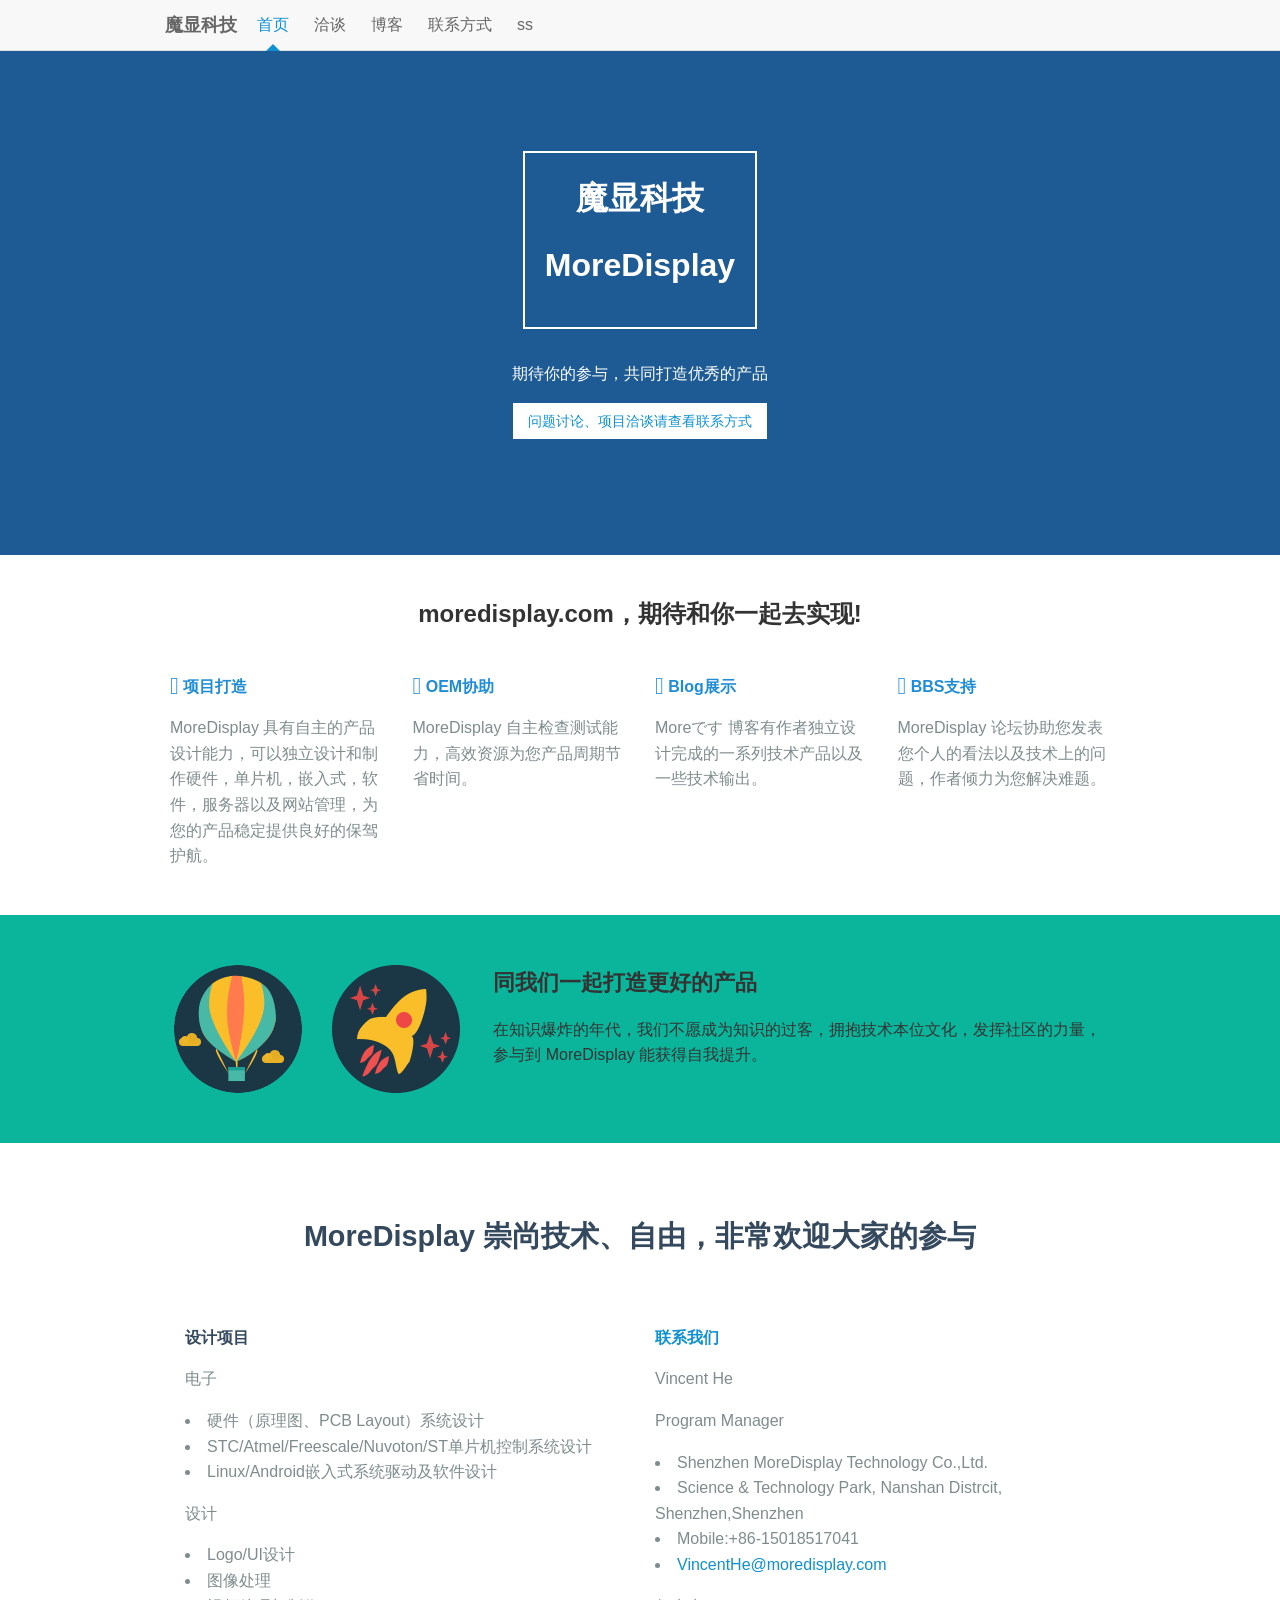
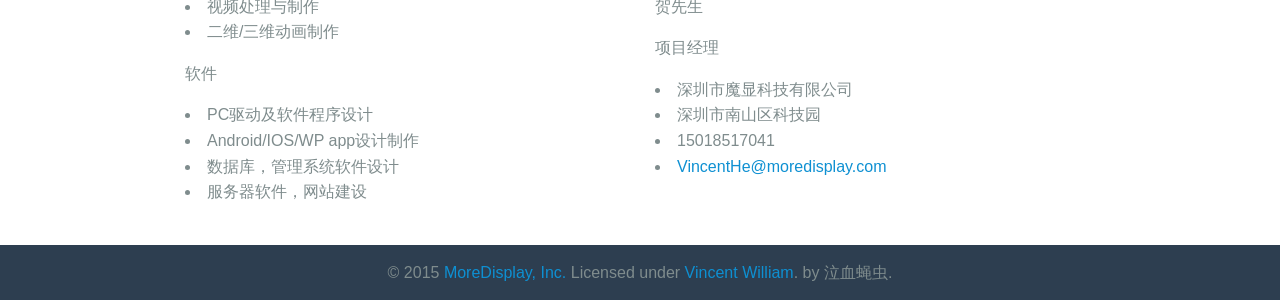
<file: index.html>
<!DOCTYPE html>
<html>
<head>
  <meta name="baidu-site-verification" content="HDoDBF51Xj" />
  <meta charset="UTF-8">
  <title>魔显科技 | MoreDisplay</title>
  <meta http-equiv="X-UA-Compatible" content="IE=edge">
  <meta name="viewport"
        content="width=device-width, initial-scale=1.0, minimum-scale=1.0, maximum-scale=1.0, user-scalable=no">
  <meta name="format-detection" content="telephone=no">
  <meta name="renderer" content="webkit">
  <meta http-equiv="Cache-Control" content="no-siteapp"/>
  <link rel="alternate icon" type="image/png" href="assets/i/logo.png">
  <link rel="stylesheet" href="assets/css/amazeui.min.css"/>
  
  <style>
    .get {
      background: #1E5B94;
      color: #fff;
      text-align: center;
      padding: 100px 0;
    }

    .get-title {
      font-size: 200%;
      border: 2px solid #fff;
      padding: 20px;
      display: inline-block;
    }

    .get-btn {
      background: #fff;
    }

    .detail {
      background: #fff;
    }

    .detail-h2 {
      text-align: center;
      font-size: 150%;
      margin: 40px 0;
    }

    .detail-h3 {
      color: #1f8dd6;
    }

    .detail-p {
      color: #7f8c8d;
    }

    .detail-mb {
      margin-bottom: 30px;
    }

    .hope {
      background: #0bb59b;
      padding: 50px 0;
    }

    .hope-img {
      text-align: center;
    }

    .hope-hr {
      border-color: #149C88;
    }

    .hope-title {
      font-size: 140%;
    }

    .about {
      background: #fff;
      padding: 40px 0;
      color: #7f8c8d;
    }

    .about-color {
      color: #34495e;
    }

    .about-title {
      font-size: 180%;
      padding: 30px 0 50px 0;
      text-align: center;
    }

    .footer p {
      color: #7f8c8d;
      margin: 0;
      padding: 15px 0;
      text-align: center;
      background: #2d3e50;
    }
  </style>
</head>
<body>
<header class="am-topbar am-topbar-fixed-top">
  <div class="am-container">
    <h1 class="am-topbar-brand">
      <a href="#">魔显科技</a>
    </h1>

    <button class="am-topbar-btn am-topbar-toggle am-btn am-btn-sm am-btn-secondary am-show-sm-only"
            data-am-collapse="{target: '#collapse-head'}"><span class="am-sr-only">导航切换</span> <span
        class="am-icon-bars"></span></button>

    <div class="am-collapse am-topbar-collapse" id="collapse-head">
      <ul class="am-nav am-nav-pills am-topbar-nav">
        <li class="am-active"><a href="#">首页</a></li>
        <li><a href="mailto:vincenthe@moredisplay.com">洽谈</a></li>
		<li><a href="/blog/">博客</a></li>
		<li><a href="#about">联系方式</a></li>
		<li><a href= "/ss">ss</a></li>
       <!-- <li class="am-dropdown" data-am-dropdown>
          <a class="am-dropdown-toggle" data-am-dropdown-toggle href="javascript:;">
            下拉菜单 <span class="am-icon-caret-down"></span>
          </a>
          <ul class="am-dropdown-content">
            <li class="am-dropdown-header">标题</li>
            <li><a href="#">1. 默认样式</a></li>
            <li><a href="#">2. 基础设置</a></li>
            <li><a href="#">3. 文字排版</a></li>
            <li><a href="#">4. 网格系统</a></li>
          </ul>
        </li> -->
      </ul>
    </div>
  </div>
</header>

<div class="get">
  <div class="am-g">
    <div class="am-u-lg-12">
      <h1 class="get-title"><p>魔显科技</p>
		<p>MoreDisplay</p></h1>
      <p>
        期待你的参与，共同打造优秀的产品
      </p>

      <p>
        <a href="#about" class="am-btn am-btn-sm get-btn">问题讨论、项目洽谈请查看联系方式</a>
      </p>
    </div>
  </div>
</div>

<div class="detail">
  <div class="am-g am-container">
    <div class="am-u-lg-12">
      <h2 class="detail-h2">moredisplay.com，期待和你一起去实现!</h2>

      <div class="am-g">
        <div class="am-u-lg-3 am-u-md-6 am-u-sm-12 detail-mb">

          <h3 class="detail-h3">
            <i class="am-icon-mobile am-icon-sm"></i>
            项目打造
          </h3>

          <p class="detail-p">
            MoreDisplay 具有自主的产品设计能力，可以独立设计和制作硬件，单片机，嵌入式，软件，服务器以及网站管理，为您的产品稳定提供良好的保驾护航。
          </p>
        </div>
        <div class="am-u-lg-3 am-u-md-6 am-u-sm-12 detail-mb">
          <h3 class="detail-h3">
            <i class="am-icon-cogs am-icon-sm"></i>
            OEM协助
          </h3>

          <p class="detail-p">
            MoreDisplay 自主检查测试能力，高效资源为您产品周期节省时间。
          </p>
        </div>
        <div class="am-u-lg-3 am-u-md-6 am-u-sm-12 detail-mb">
          <h3 class="detail-h3">
            <i class="am-icon-check-square-o am-icon-sm"></i>
            Blog展示
          </h3>

          <p class="detail-p">
            Moreです 博客有作者独立设计完成的一系列技术产品以及一些技术输出。
          </p>
        </div>
        <div class="am-u-lg-3 am-u-md-6 am-u-sm-12 detail-mb">
          <h3 class="detail-h3">
            <i class="am-icon-send-o am-icon-sm"></i>
            BBS支持
          </h3>

          <p class="detail-p">
            MoreDisplay 论坛协助您发表您个人的看法以及技术上的问题，作者倾力为您解决难题。
          </p>
        </div>
      </div>
    </div>
  </div>
</div>

<div class="hope">
  <div class="am-g am-container">
    <div class="am-u-lg-4 am-u-md-6 am-u-sm-12 hope-img">
      <img src="assets/i/examples/landing.png" alt="" data-am-scrollspy="{animation:'slide-left', repeat: false}">
      <hr class="am-article-divider am-show-sm-only hope-hr">
    </div>
    <div class="am-u-lg-8 am-u-md-6 am-u-sm-12">
      <h2 class="hope-title">同我们一起打造更好的产品</h2>

      <p>
        在知识爆炸的年代，我们不愿成为知识的过客，拥抱技术本位文化，发挥社区的力量，参与到 MoreDisplay 能获得自我提升。
      </p>
    </div>
  </div>
</div>
<section id = "about">
<div class="about">
  <div class="am-g am-container">
    <div class="am-u-lg-12">
      <h2 class="about-title about-color">MoreDisplay 崇尚技术、自由，非常欢迎大家的参与</h2>

        <div class="am-u-lg-6 am-u-md-4 am-u-sm-12">
          <h4 class="about-color">设计项目</h4>

          <p>电子</p>
		  
		  <li>硬件（原理图、PCB Layout）系统设计</li>
		  <li>STC/Atmel/Freescale/Nuvoton/ST单片机控制系统设计</li>
		  <li>Linux/Android嵌入式系统驱动及软件设计</li>
		  
		  <p>设计</p>
		  <li>Logo/UI设计</li>
		  <li>图像处理</li>
		  <li>视频处理与制作</li>
		  <li>二维/三维动画制作</li>
		  
		  <p>软件</p>
		  <li>PC驱动及软件程序设计</li>
		  <li>Android/IOS/WP app设计制作</li>
		  <li>数据库，管理系统软件设计</li>
		  <li>服务器软件，网站建设</li>
		  
		</div>
			
		 <div class="am-u-lg-6 am-u-md-8 am-u-sm-12">
          <h4 class="about-color"><a href = "mailto:vincenthe@moredisplay.com">联系我们</a></h4>

          <p> Vincent He</p>   
		  <p>Program Manager</p>
		  <li>Shenzhen MoreDisplay Technology Co.,Ltd.</li>
		  <li>Science & Technology Park, Nanshan Distrcit, Shenzhen,Shenzhen</li>
		  <li>Mobile:+86-15018517041</li>
		  <li><a href = "mailto:vincenthe@moredisplay.com">VincentHe@moredisplay.com</a></li>
		  <p>贺先生</p>      
		  <p>项目经理</p>
		  <li>深圳市魔显科技有限公司</li>
		  <li>深圳市南山区科技园</li>
		  <li>15018517041</li>
		  <li><a href = "mailto:vincenthe@moredisplay.com">VincentHe@moredisplay.com</a></li>
</p>
        </div>
      </div>
    </div>
  </div>
</div>

</section>

<footer class="footer">
  <p>© 2015 <a href="http://www.moredisplay.com" target="_blank">MoreDisplay, Inc.</a> Licensed under <a href = "/blog/"
       target="_blank">Vincent William</a>. by 泣血蝇虫.</p>
</footer>

<!--[if lt IE 9]>
<script src="http://libs.baidu.com/jquery/1.11.1/jquery.min.js"></script>
<script src="http://cdn.staticfile.org/modernizr/2.8.3/modernizr.js"></script>
<script src="assets/js/polyfill/rem.min.js"></script>
<script src="assets/js/polyfill/respond.min.js"></script>
<script src="assets/js/amazeui.legacy.js"></script>
<![endif]-->

<!--[if (gte IE 9)|!(IE)]><!-->
<script src="assets/js/jquery.min.js"></script>
<script src="assets/js/amazeui.min.js"></script>
<!--<![endif]-->
</body>
</html>
</file>
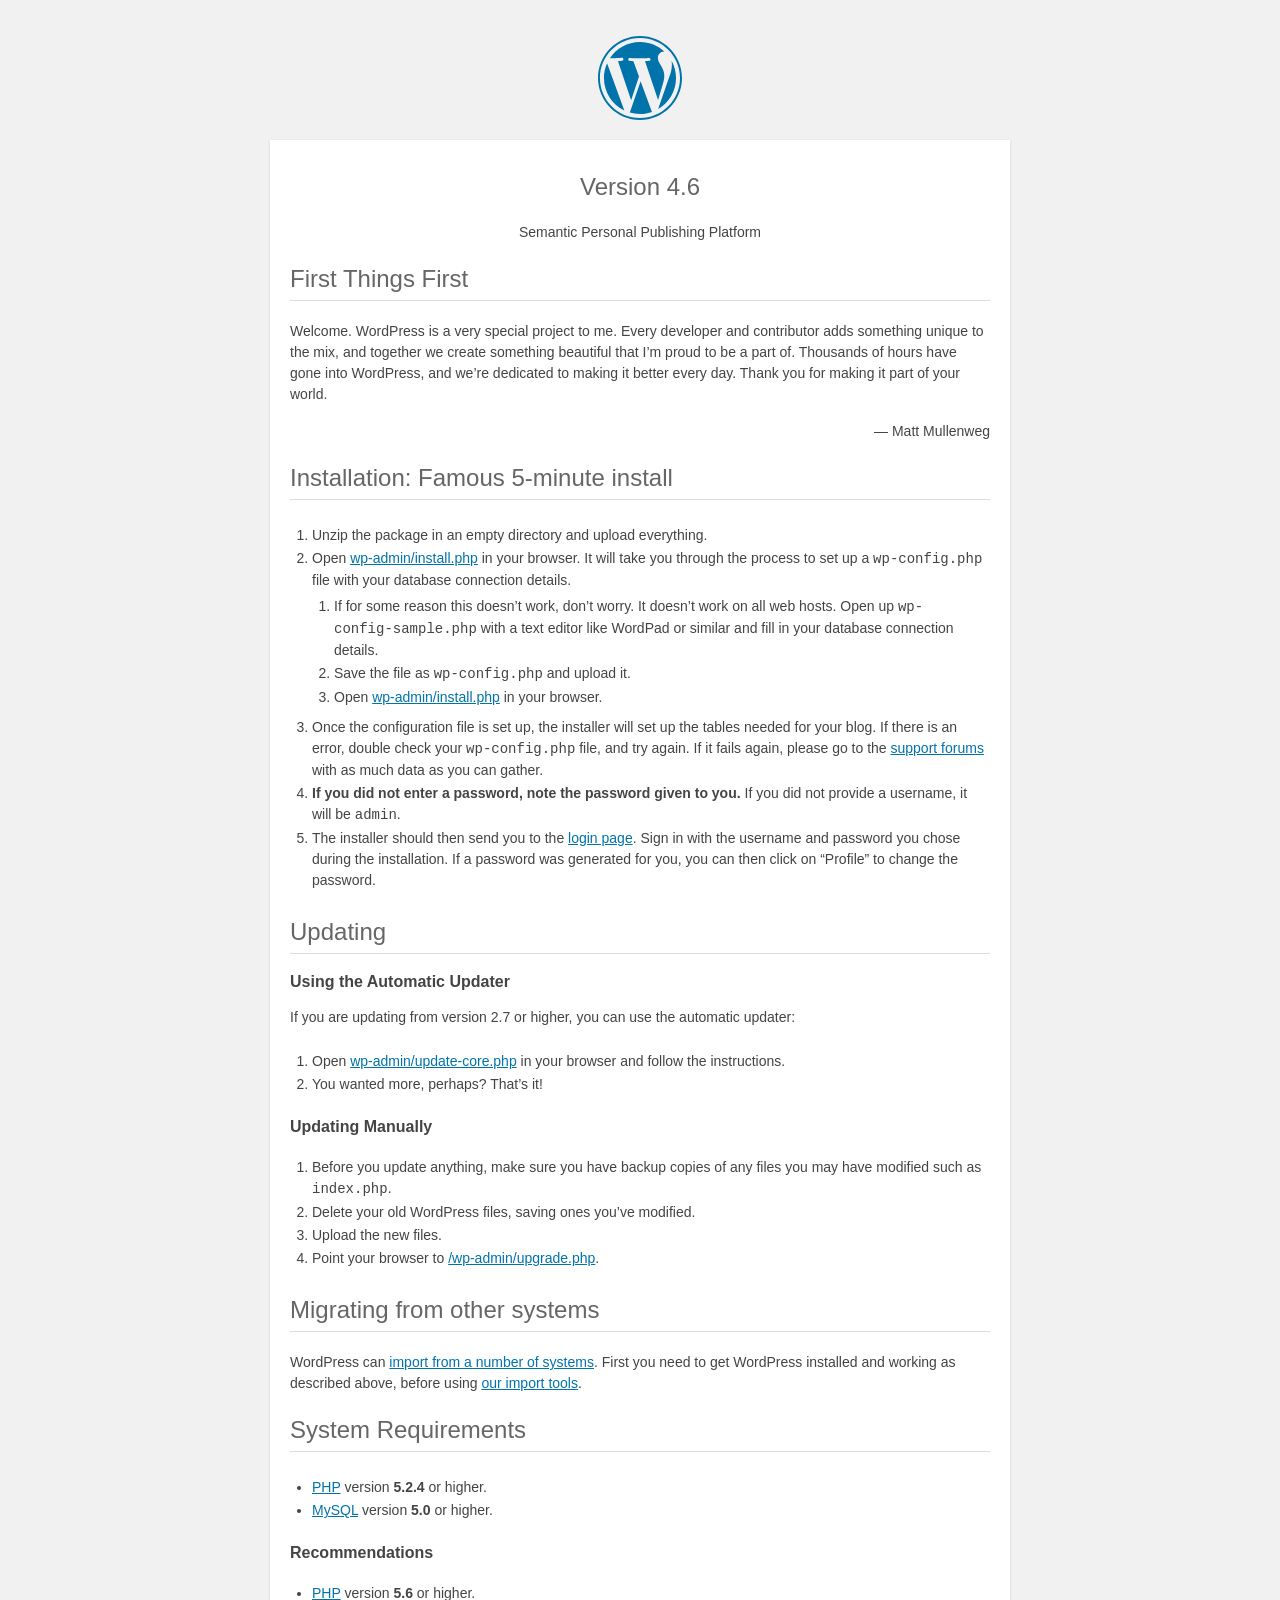
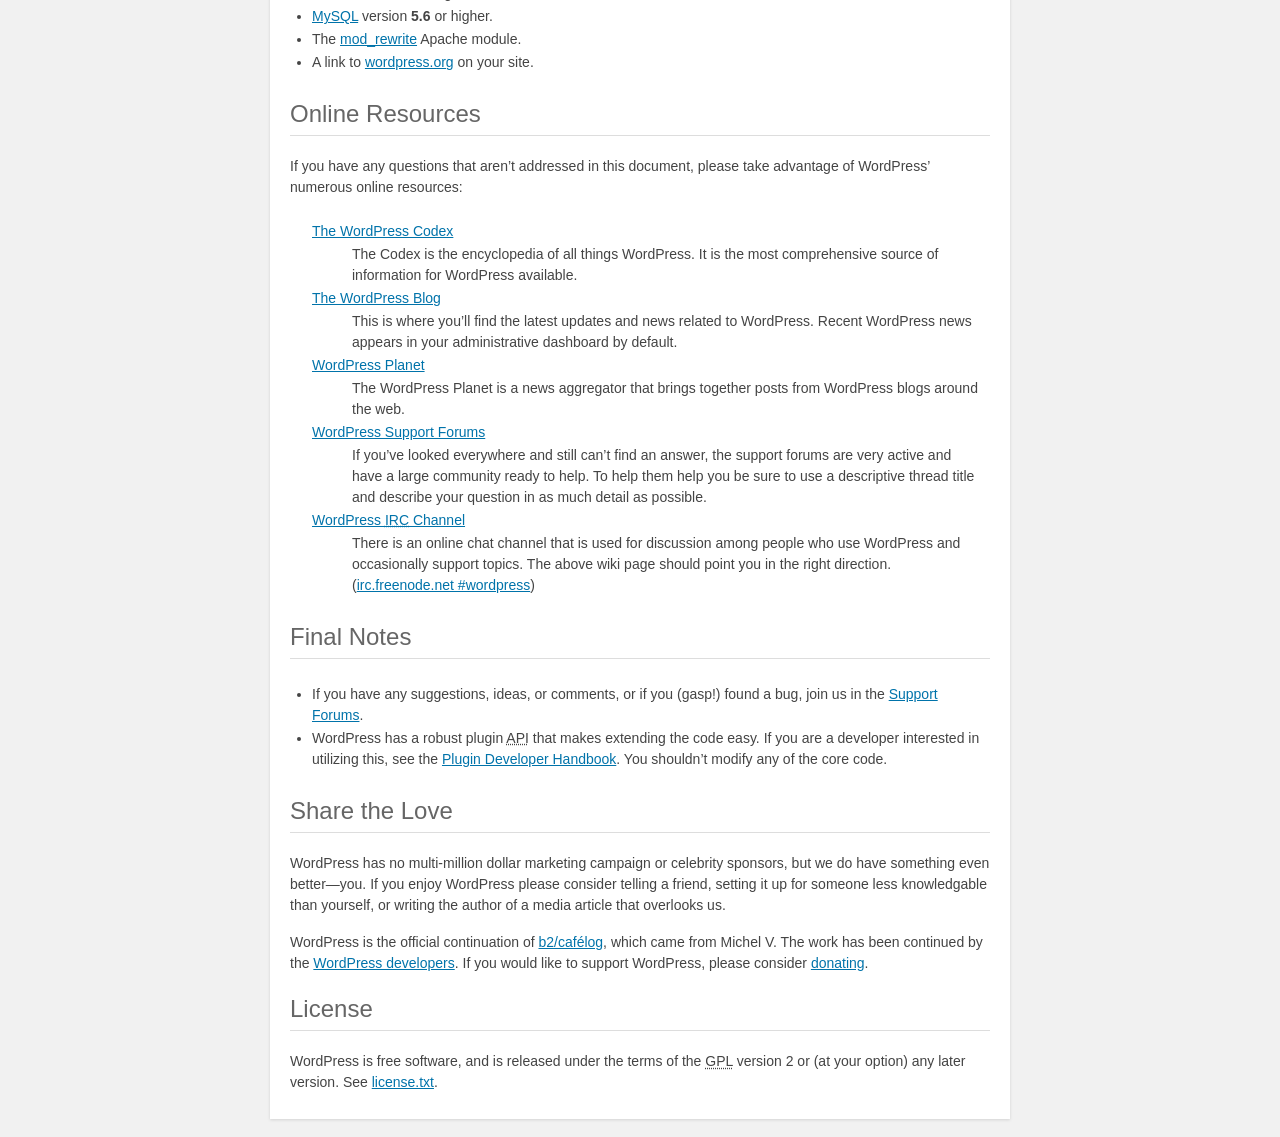
<file: blog/readme.html>
<!DOCTYPE html>
<html>
<head>
	<meta name="viewport" content="width=device-width" />
	<meta http-equiv="Content-Type" content="text/html; charset=utf-8" />
	<title>WordPress &#8250; ReadMe</title>
	<link rel="stylesheet" href="wp-admin/css/install.css?ver=20100228" type="text/css" />
</head>
<body>
<h1 id="logo">
	<a href="https://wordpress.org/"><img alt="WordPress" src="wp-admin/images/wordpress-logo.png" /></a>
	<br /> Version 4.6
</h1>
<p style="text-align: center">Semantic Personal Publishing Platform</p>

<h2>First Things First</h2>
<p>Welcome. WordPress is a very special project to me. Every developer and contributor adds something unique to the mix, and together we create something beautiful that I&#8217;m proud to be a part of. Thousands of hours have gone into WordPress, and we&#8217;re dedicated to making it better every day. Thank you for making it part of your world.</p>
<p style="text-align: right">&#8212; Matt Mullenweg</p>

<h2>Installation: Famous 5-minute install</h2>
<ol>
	<li>Unzip the package in an empty directory and upload everything.</li>
	<li>Open <span class="file"><a href="wp-admin/install.php">wp-admin/install.php</a></span> in your browser. It will take you through the process to set up a <code>wp-config.php</code> file with your database connection details.
		<ol>
			<li>If for some reason this doesn&#8217;t work, don&#8217;t worry. It doesn&#8217;t work on all web hosts. Open up <code>wp-config-sample.php</code> with a text editor like WordPad or similar and fill in your database connection details.</li>
			<li>Save the file as <code>wp-config.php</code> and upload it.</li>
			<li>Open <span class="file"><a href="wp-admin/install.php">wp-admin/install.php</a></span> in your browser.</li>
		</ol>
	</li>
	<li>Once the configuration file is set up, the installer will set up the tables needed for your blog. If there is an error, double check your <code>wp-config.php</code> file, and try again. If it fails again, please go to the <a href="https://wordpress.org/support/" title="WordPress support">support forums</a> with as much data as you can gather.</li>
	<li><strong>If you did not enter a password, note the password given to you.</strong> If you did not provide a username, it will be <code>admin</code>.</li>
	<li>The installer should then send you to the <a href="wp-login.php">login page</a>. Sign in with the username and password you chose during the installation. If a password was generated for you, you can then click on &#8220;Profile&#8221; to change the password.</li>
</ol>

<h2>Updating</h2>
<h3>Using the Automatic Updater</h3>
<p>If you are updating from version 2.7 or higher, you can use the automatic updater:</p>
<ol>
	<li>Open <span class="file"><a href="wp-admin/update-core.php">wp-admin/update-core.php</a></span> in your browser and follow the instructions.</li>
	<li>You wanted more, perhaps? That&#8217;s it!</li>
</ol>

<h3>Updating Manually</h3>
<ol>
	<li>Before you update anything, make sure you have backup copies of any files you may have modified such as <code>index.php</code>.</li>
	<li>Delete your old WordPress files, saving ones you&#8217;ve modified.</li>
	<li>Upload the new files.</li>
	<li>Point your browser to <span class="file"><a href="wp-admin/upgrade.php">/wp-admin/upgrade.php</a>.</span></li>
</ol>

<h2>Migrating from other systems</h2>
<p>WordPress can <a href="https://codex.wordpress.org/Importing_Content">import from a number of systems</a>. First you need to get WordPress installed and working as described above, before using <a href="wp-admin/import.php" title="Import to WordPress">our import tools</a>.</p>

<h2>System Requirements</h2>
<ul>
	<li><a href="https://secure.php.net/">PHP</a> version <strong>5.2.4</strong> or higher.</li>
	<li><a href="https://www.mysql.com/">MySQL</a> version <strong>5.0</strong> or higher.</li>
</ul>

<h3>Recommendations</h3>
<ul>
	<li><a href="https://secure.php.net/">PHP</a> version <strong>5.6</strong> or higher.</li>
	<li><a href="https://www.mysql.com/">MySQL</a> version <strong>5.6</strong> or higher.</li>
	<li>The <a href="https://httpd.apache.org/docs/2.2/mod/mod_rewrite.html">mod_rewrite</a> Apache module.</li>
	<li>A link to <a href="https://wordpress.org/">wordpress.org</a> on your site.</li>
</ul>

<h2>Online Resources</h2>
<p>If you have any questions that aren&#8217;t addressed in this document, please take advantage of WordPress&#8217; numerous online resources:</p>
<dl>
	<dt><a href="https://codex.wordpress.org/">The WordPress Codex</a></dt>
		<dd>The Codex is the encyclopedia of all things WordPress. It is the most comprehensive source of information for WordPress available.</dd>
	<dt><a href="https://wordpress.org/news/">The WordPress Blog</a></dt>
		<dd>This is where you&#8217;ll find the latest updates and news related to WordPress. Recent WordPress news appears in your administrative dashboard by default.</dd>
	<dt><a href="https://planet.wordpress.org/">WordPress Planet</a></dt>
		<dd>The WordPress Planet is a news aggregator that brings together posts from WordPress blogs around the web.</dd>
	<dt><a href="https://wordpress.org/support/">WordPress Support Forums</a></dt>
		<dd>If you&#8217;ve looked everywhere and still can&#8217;t find an answer, the support forums are very active and have a large community ready to help. To help them help you be sure to use a descriptive thread title and describe your question in as much detail as possible.</dd>
	<dt><a href="https://codex.wordpress.org/IRC">WordPress <abbr title="Internet Relay Chat">IRC</abbr> Channel</a></dt>
		<dd>There is an online chat channel that is used for discussion among people who use WordPress and occasionally support topics. The above wiki page should point you in the right direction. (<a href="irc://irc.freenode.net/wordpress">irc.freenode.net #wordpress</a>)</dd>
</dl>

<h2>Final Notes</h2>
<ul>
	<li>If you have any suggestions, ideas, or comments, or if you (gasp!) found a bug, join us in the <a href="https://wordpress.org/support/">Support Forums</a>.</li>
	<li>WordPress has a robust plugin <abbr title="application programming interface">API</abbr> that makes extending the code easy. If you are a developer interested in utilizing this, see the <a href="https://developer.wordpress.org/plugins/">Plugin Developer Handbook</a>. You shouldn&#8217;t modify any of the core code.</li>
</ul>

<h2>Share the Love</h2>
<p>WordPress has no multi-million dollar marketing campaign or celebrity sponsors, but we do have something even better&#8212;you. If you enjoy WordPress please consider telling a friend, setting it up for someone less knowledgable than yourself, or writing the author of a media article that overlooks us.</p>

<p>WordPress is the official continuation of <a href="http://cafelog.com/">b2/caf&#233;log</a>, which came from Michel V. The work has been continued by the <a href="https://wordpress.org/about/">WordPress developers</a>. If you would like to support WordPress, please consider <a href="https://wordpress.org/donate/" title="Donate to WordPress">donating</a>.</p>

<h2>License</h2>
<p>WordPress is free software, and is released under the terms of the <abbr title="GNU General Public License">GPL</abbr> version 2 or (at your option) any later version. See <a href="license.txt">license.txt</a>.</p>

</body>
</html>
</file>
<file: blog/wp-admin/css/install.css>
html {
	background: #f1f1f1;
	margin: 0 20px;
}

body {
	background: #fff;
	color: #444;
	font-family: -apple-system, BlinkMacSystemFont, "Segoe UI", Roboto, Oxygen-Sans, Ubuntu, Cantarell, "Helvetica Neue", sans-serif;
	margin: 140px auto 25px;
	padding: 20px 20px 10px 20px;
	max-width: 700px;
	-webkit-font-smoothing: subpixel-antialiased;
	-webkit-box-shadow: 0 1px 3px rgba(0,0,0,0.13);
	box-shadow: 0 1px 3px rgba(0,0,0,0.13);
}

a {
	color: #0073aa;
}

a:hover,
a:active {
	color: #00a0d2;
}

a:focus {
	color: #124964;
	-webkit-box-shadow:
		0 0 0 1px #5b9dd9,
		0 0 2px 1px rgba(30, 140, 190, .8);
	box-shadow:
		0 0 0 1px #5b9dd9,
		0 0 2px 1px rgba(30, 140, 190, .8);
}

.ie8 a:focus {
	outline: #5b9dd9 solid 1px;
}

h1, h2 {
	border-bottom: 1px solid #ddd;
	clear: both;
	color: #666;
	font-size: 24px;
	padding: 0;
	padding-bottom: 7px;
	font-weight: 400;
}

h3 {
	font-size: 16px;
}

p, li, dd, dt {
	padding-bottom: 2px;
	font-size: 14px;
	line-height: 1.5;
}

code, .code {
	font-family: Consolas, Monaco, monospace;
}

ul, ol, dl {
	padding: 5px 5px 5px 22px;
}

a img {
	border:0
}
abbr {
	border: 0;
	font-variant: normal;
}

fieldset {
	border: 0;
	padding: 0;
	margin: 0;
}

label {
	cursor: pointer;
}

#logo {
	margin: 6px 0 14px 0;
	padding: 0 0 7px 0;
	border-bottom: none;
	text-align:center
}
#logo a {
	background-image: url(../images/w-logo-blue.png?ver=20131202);
	background-image: none, url(../images/wordpress-logo.svg?ver=20131107);
	-webkit-background-size: 84px;
	background-size: 84px;
	background-position: center top;
	background-repeat: no-repeat;
	color: #444; /* same as login.css */
	height: 84px;
	font-size: 20px;
	font-weight: 400;
	line-height: 1.3em;
	margin: -130px auto 25px;
	padding: 0;
	text-decoration: none;
	width: 84px;
	text-indent: -9999px;
	outline: none;
	overflow: hidden;
	display: block;
}

#logo a:focus {
	-webkit-box-shadow: none;
	box-shadow: none;
}

.step {
	margin: 20px 0 15px;
}
.step, th {
	text-align: left;
	padding: 0;
}
.language-chooser.wp-core-ui .step .button.button-large {
	height: 36px;
	font-size: 14px;
	line-height: 33px;
	vertical-align: middle;
}
textarea {
	border: 1px solid #ddd;
	font-family: -apple-system, BlinkMacSystemFont, "Segoe UI", Roboto, Oxygen-Sans, Ubuntu, Cantarell, "Helvetica Neue", sans-serif;
	width: 100%;
	-webkit-box-sizing: border-box;
	-moz-box-sizing: border-box;
	box-sizing: border-box;
}

.form-table {
	border-collapse: collapse;
	margin-top: 1em;
	width: 100%;
}

.form-table td {
	margin-bottom: 9px;
	padding: 10px 20px 10px 0;
	font-size: 14px;
	vertical-align: top
}

.form-table th {
	font-size: 14px;
	text-align: left;
	padding: 10px 20px 10px 0;
	width: 140px;
	vertical-align: top;
}

.form-table code {
	line-height: 18px;
	font-size: 14px;
}

.form-table p {
	margin: 4px 0 0 0;
	font-size: 11px;
}

.form-table input {
	line-height: 20px;
	font-size: 15px;
	padding: 3px 5px;
	border: 1px solid #ddd;
	-webkit-box-shadow: inset 0 1px 2px rgba(0,0,0,0.07);
	box-shadow: inset 0 1px 2px rgba(0,0,0,0.07);
}

input,
submit {
	font-family: -apple-system, BlinkMacSystemFont, "Segoe UI", Roboto, Oxygen-Sans, Ubuntu, Cantarell, "Helvetica Neue", sans-serif;
}

.form-table input[type=text],
.form-table input[type=email],
.form-table input[type=url],
.form-table input[type=password] {
	width: 206px;
}

.form-table th p {
	font-weight: 400;
}

.form-table.install-success th,
.form-table.install-success td {
	vertical-align: middle;
	padding: 16px 20px 16px 0;
}

.form-table.install-success td p {
	margin: 0;
	font-size: 14px;
}

.form-table.install-success td code {
	margin: 0;
	font-size: 18px;
}

#error-page {
	margin-top: 50px;
}

#error-page p {
	font-size: 14px;
	line-height: 18px;
	margin: 25px 0 20px;
}

#error-page code, .code {
	font-family: Consolas, Monaco, monospace;
}

.wp-hide-pw > .dashicons {
	line-height: inherit;
}

#pass-strength-result {
	background-color: #eee;
	border: 1px solid #ddd;
	color: #23282d;
	margin: -2px 5px 5px 0px;
	padding: 3px 5px;
	text-align: center;
	width: 218px;
	-webkit-box-sizing: border-box;
	-moz-box-sizing: border-box;
	box-sizing: border-box;
	opacity: 0;
}

#pass-strength-result.short {
	background-color: #f1adad;
	border-color: #e35b5b;
	opacity: 1;
}

#pass-strength-result.bad {
	background-color: #fbc5a9;
	border-color: #f78b53;
	opacity: 1;
}

#pass-strength-result.good {
	background-color: #ffe399;
	border-color: #ffc733;
	opacity: 1;
}

#pass-strength-result.strong {
	background-color: #c1e1b9;
	border-color: #83c373;
	opacity: 1;
}

#pass1.short, #pass1-text.short {
	border-color: #e35b5b;
}

#pass1.bad, #pass1-text.bad {
	border-color: #f78b53;
}

#pass1.good, #pass1-text.good {
	border-color: #ffc733;
}

#pass1.strong, #pass1-text.strong {
	border-color: #83c373;
}

.pw-weak {
	display: none;
}

.message {
	border-left: 4px solid #dc3232;
	padding: .7em .6em;
	background-color: #fbeaea;
}

/* rtl:ignore */
#dbname,
#uname,
#pwd,
#dbhost,
#prefix,
#user_login,
#admin_email,
#pass1,
#pass2 {
	direction: ltr;
}

#pass1-text,
.show-password #pass1 {
	display: none;
}

.show-password #pass1-text
{
	display: inline-block;
}

.form-table span.description.important {
	font-size: 12px;
}


/* localization */
body.rtl,
.rtl textarea,
.rtl input,
.rtl submit {
	font-family: Tahoma, sans-serif;
}

:lang(he-il) body.rtl,
:lang(he-il) .rtl textarea,
:lang(he-il) .rtl input,
:lang(he-il) .rtl submit {
	font-family: Arial, sans-serif;
}

@media only screen and (max-width: 799px) {
	body {
		margin-top: 115px;
	}
	#logo a {
		margin: -125px auto 30px;
	}
}

@media screen and ( max-width: 782px ) {

	.form-table {
		margin-top: 0;
	}

	.form-table th,
	.form-table td {
		display: block;
		width: auto;
		vertical-align: middle;
	}

	.form-table th {
		padding: 20px 0 0;
	}

	.form-table td {
		padding: 5px 0;
		border: 0;
		margin: 0;
	}

	textarea,
	input {
		font-size: 16px;
	}

	.form-table td input[type="text"],
	.form-table td input[type="email"],
	.form-table td input[type="url"],
	.form-table td input[type="password"],
	.form-table td select,
	.form-table td textarea,
	.form-table span.description {
		width: 100%;
		font-size: 16px;
		line-height: 1.5;
		padding: 7px 10px;
		display: block;
		max-width: none;
		-webkit-box-sizing: border-box;
		-moz-box-sizing: border-box;
		box-sizing: border-box;
	}

}

body.language-chooser {
	max-width: 300px;
}

.language-chooser select {
	padding: 8px;
	width: 100%;
	display: block;
	border: 1px solid #ddd;
	background-color: #fff;
	color: #32373c;
	font-size: 16px;
	font-family: Arial, sans-serif;
	font-weight: 400;
}

.language-chooser p {
	text-align: right;
}

.screen-reader-input,
.screen-reader-text {
	position: absolute;
	margin: -1px;
	padding: 0;
	height: 1px;
	width: 1px;
	overflow: hidden;
	clip: rect(0 0 0 0);
	border: 0;
}

.spinner {
	background: url(../images/spinner.gif) no-repeat;
	-webkit-background-size: 20px 20px;
	background-size: 20px 20px;
	visibility: hidden;
	opacity: 0.7;
	filter: alpha(opacity=70);
	width: 20px;
	height: 20px;
	margin: 2px 5px 0;
}

.step .spinner {
	display: inline-block;
	vertical-align: middle;
	margin-right: 15px;
}

.button-secondary.hide-if-no-js,
.hide-if-no-js {
	display: none;
}

/**
 * HiDPI Displays
 */
@media print,
  (-webkit-min-device-pixel-ratio: 1.25),
  (min-resolution: 120dpi) {

	.spinner {
		background-image: url(../images/spinner-2x.gif);
	}

}
</file>
